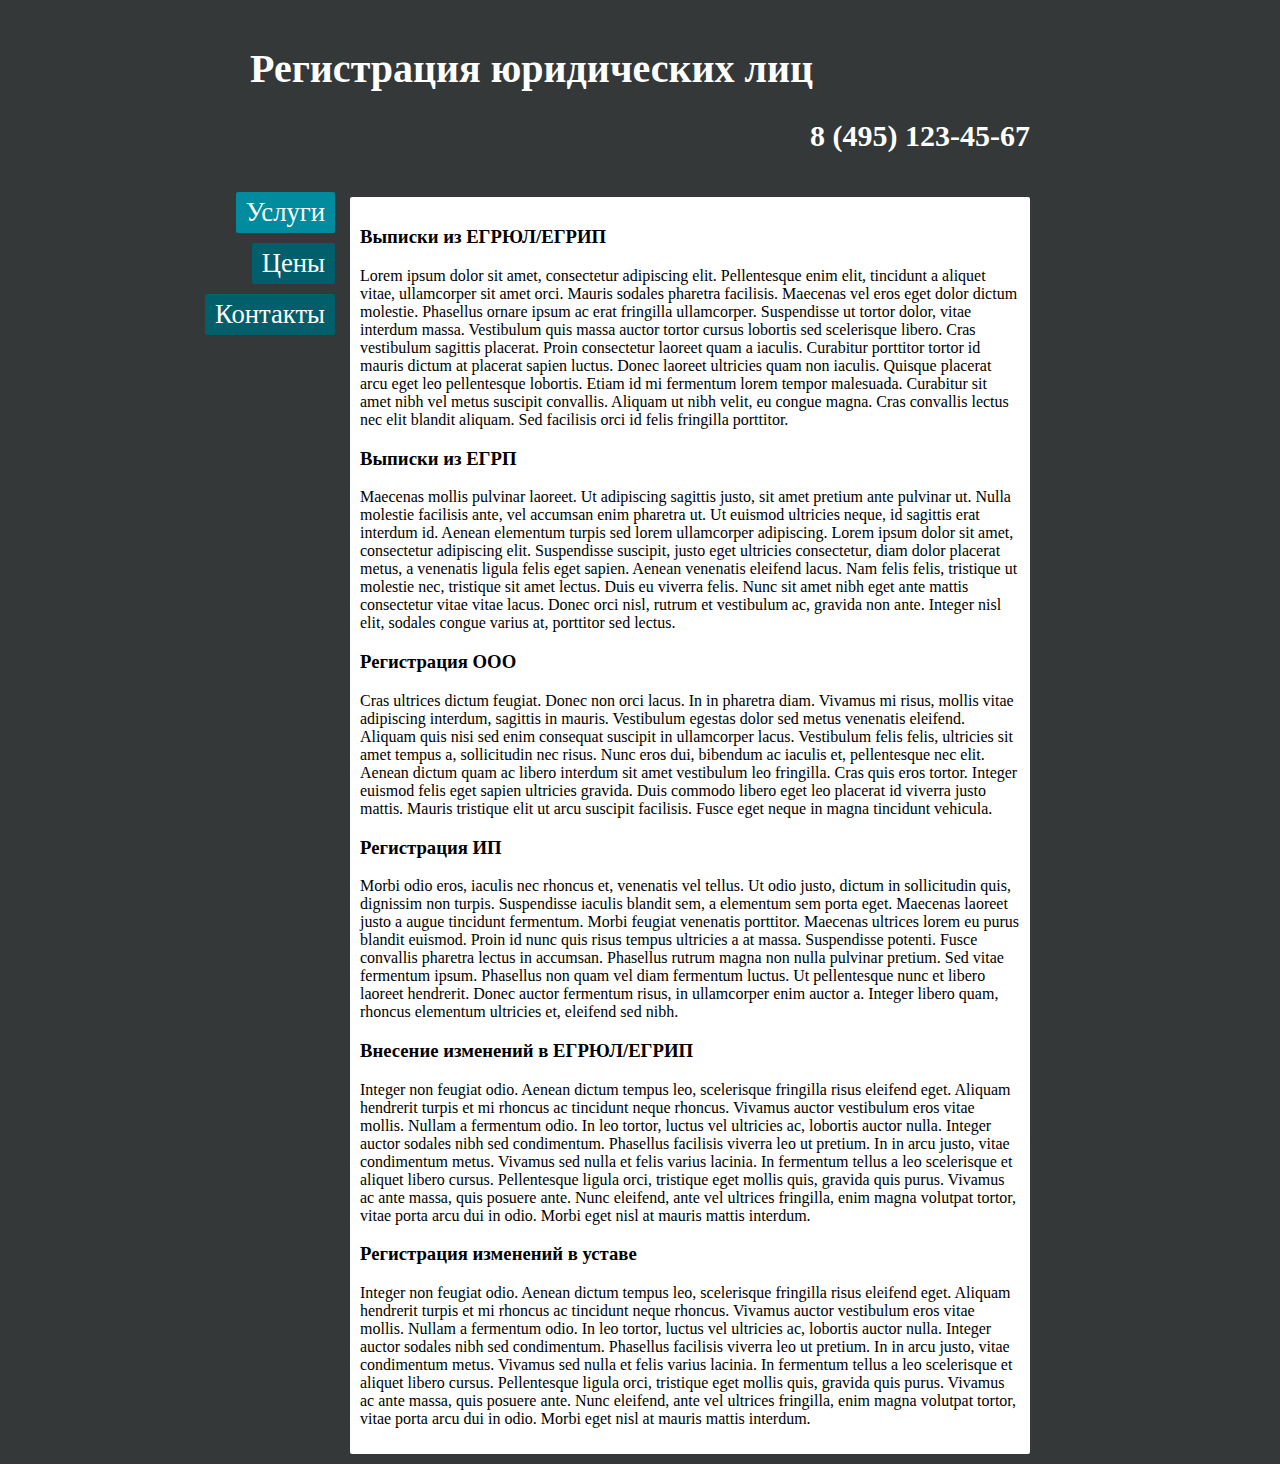
<file: index.html>
<html>
<head>
	<meta http-equiv="Content-Type" content="text/html; charset=utf-8">
	<title>Регистрация юридических лиц</title>
	<style type="text/css" media="all">
    		@import url(css/styles.css);
  	</style>
</head>
<body>
	<!-- Заголовок -->
	<div class="header"> 
		<h1 style="caption"> Регистрация юридических лиц </h1>
		<h2 align="right"> 8 (495) 123-45-67 </h2>
	</div>
	<div class="body"> 
		<div class="menu_body"> 
			<div style>
				<a href="index.html" class="menu_text">
				<div class="menu_link_active" > 
					<span style="display: inline-block">Услуги</span>
				</div>
				</a>
				<a href="prices.html" class="menu_text">
				<div class="menu_link"> 
					<span style="display: inline-block">Цены</span>
				</div>
				</a>
				<a href="contact.html" class="menu_text">
				<div class="menu_link"> 
					<span style="display: inline-block">Контакты</span>
				</div>
				</a>
			</div>
		</div>
		<div class="content_back"> 
			<div class="content">
				<h3> Выписки из ЕГРЮЛ/ЕГРИП </h3>
				<p> 
				Lorem ipsum dolor sit amet, consectetur adipiscing elit. Pellentesque enim elit, tincidunt a aliquet vitae, ullamcorper sit amet orci. Mauris sodales pharetra facilisis. Maecenas vel eros eget dolor dictum molestie. Phasellus ornare ipsum ac erat fringilla ullamcorper. Suspendisse ut tortor dolor, vitae interdum massa. Vestibulum quis massa auctor tortor cursus lobortis sed scelerisque libero. Cras vestibulum sagittis placerat. Proin consectetur laoreet quam a iaculis. Curabitur porttitor tortor id mauris dictum at placerat sapien luctus. Donec laoreet ultricies quam non iaculis. Quisque placerat arcu eget leo pellentesque lobortis. Etiam id mi fermentum lorem tempor malesuada. Curabitur sit amet nibh vel metus suscipit convallis. Aliquam ut nibh velit, eu congue magna. Cras convallis lectus nec elit blandit aliquam. Sed facilisis orci id felis fringilla porttitor. 
				</p>
				<h3> Выписки из ЕГРП </h3>
				<p>
				Maecenas mollis pulvinar laoreet. Ut adipiscing sagittis justo, sit amet pretium ante pulvinar ut. Nulla molestie facilisis ante, vel accumsan enim pharetra ut. Ut euismod ultricies neque, id sagittis erat interdum id. Aenean elementum turpis sed lorem ullamcorper adipiscing. Lorem ipsum dolor sit amet, consectetur adipiscing elit. Suspendisse suscipit, justo eget ultricies consectetur, diam dolor placerat metus, a venenatis ligula felis eget sapien. Aenean venenatis eleifend lacus. Nam felis felis, tristique ut molestie nec, tristique sit amet lectus. Duis eu viverra felis. Nunc sit amet nibh eget ante mattis consectetur vitae vitae lacus. Donec orci nisl, rutrum et vestibulum ac, gravida non ante. Integer nisl elit, sodales congue varius at, porttitor sed lectus.
				</p>
				<h3> Регистрация ООО </h3>
				<p>
				Cras ultrices dictum feugiat. Donec non orci lacus. In in pharetra diam. Vivamus mi risus, mollis vitae adipiscing interdum, sagittis in mauris. Vestibulum egestas dolor sed metus venenatis eleifend. Aliquam quis nisi sed enim consequat suscipit in ullamcorper lacus. Vestibulum felis felis, ultricies sit amet tempus a, sollicitudin nec risus. Nunc eros dui, bibendum ac iaculis et, pellentesque nec elit. Aenean dictum quam ac libero interdum sit amet vestibulum leo fringilla. Cras quis eros tortor. Integer euismod felis eget sapien ultricies gravida. Duis commodo libero eget leo placerat id viverra justo mattis. Mauris tristique elit ut arcu suscipit facilisis. Fusce eget neque in magna tincidunt vehicula.
				</p>	
				<h3> Регистрация ИП </h3>			
				<p>
				Morbi odio eros, iaculis nec rhoncus et, venenatis vel tellus. Ut odio justo, dictum in sollicitudin quis, dignissim non turpis. Suspendisse iaculis blandit sem, a elementum sem porta eget. Maecenas laoreet justo a augue tincidunt fermentum. Morbi feugiat venenatis porttitor. Maecenas ultrices lorem eu purus blandit euismod. Proin id nunc quis risus tempus ultricies a at massa. Suspendisse potenti. Fusce convallis pharetra lectus in accumsan. Phasellus rutrum magna non nulla pulvinar pretium. Sed vitae fermentum ipsum. Phasellus non quam vel diam fermentum luctus. Ut pellentesque nunc et libero laoreet hendrerit. Donec auctor fermentum risus, in ullamcorper enim auctor a. Integer libero quam, rhoncus elementum ultricies et, eleifend sed nibh.
				</p>
				<h3> Внесение изменений в ЕГРЮЛ/ЕГРИП </h3>
				<p>
				Integer non feugiat odio. Aenean dictum tempus leo, scelerisque fringilla risus eleifend eget. Aliquam hendrerit turpis et mi rhoncus ac tincidunt neque rhoncus. Vivamus auctor vestibulum eros vitae mollis. Nullam a fermentum odio. In leo tortor, luctus vel ultricies ac, lobortis auctor nulla. Integer auctor sodales nibh sed condimentum. Phasellus facilisis viverra leo ut pretium. In in arcu justo, vitae condimentum metus. Vivamus sed nulla et felis varius lacinia. In fermentum tellus a leo scelerisque et aliquet libero cursus. Pellentesque ligula orci, tristique eget mollis quis, gravida quis purus. Vivamus ac ante massa, quis posuere ante. Nunc eleifend, ante vel ultrices fringilla, enim magna volutpat tortor, vitae porta arcu dui in odio. Morbi eget nisl at mauris mattis interdum.
				</p>
				<h3> Регистрация изменений в уставе </h3>
				<p>
				Integer non feugiat odio. Aenean dictum tempus leo, scelerisque fringilla risus eleifend eget. Aliquam hendrerit turpis et mi rhoncus ac tincidunt neque rhoncus. Vivamus auctor vestibulum eros vitae mollis. Nullam a fermentum odio. In leo tortor, luctus vel ultricies ac, lobortis auctor nulla. Integer auctor sodales nibh sed condimentum. Phasellus facilisis viverra leo ut pretium. In in arcu justo, vitae condimentum metus. Vivamus sed nulla et felis varius lacinia. In fermentum tellus a leo scelerisque et aliquet libero cursus. Pellentesque ligula orci, tristique eget mollis quis, gravida quis purus. Vivamus ac ante massa, quis posuere ante. Nunc eleifend, ante vel ultrices fringilla, enim magna volutpat tortor, vitae porta arcu dui in odio. Morbi eget nisl at mauris mattis interdum.
				</p>
			</div>
		</div>
	</div>
</body>
</html>
</file>
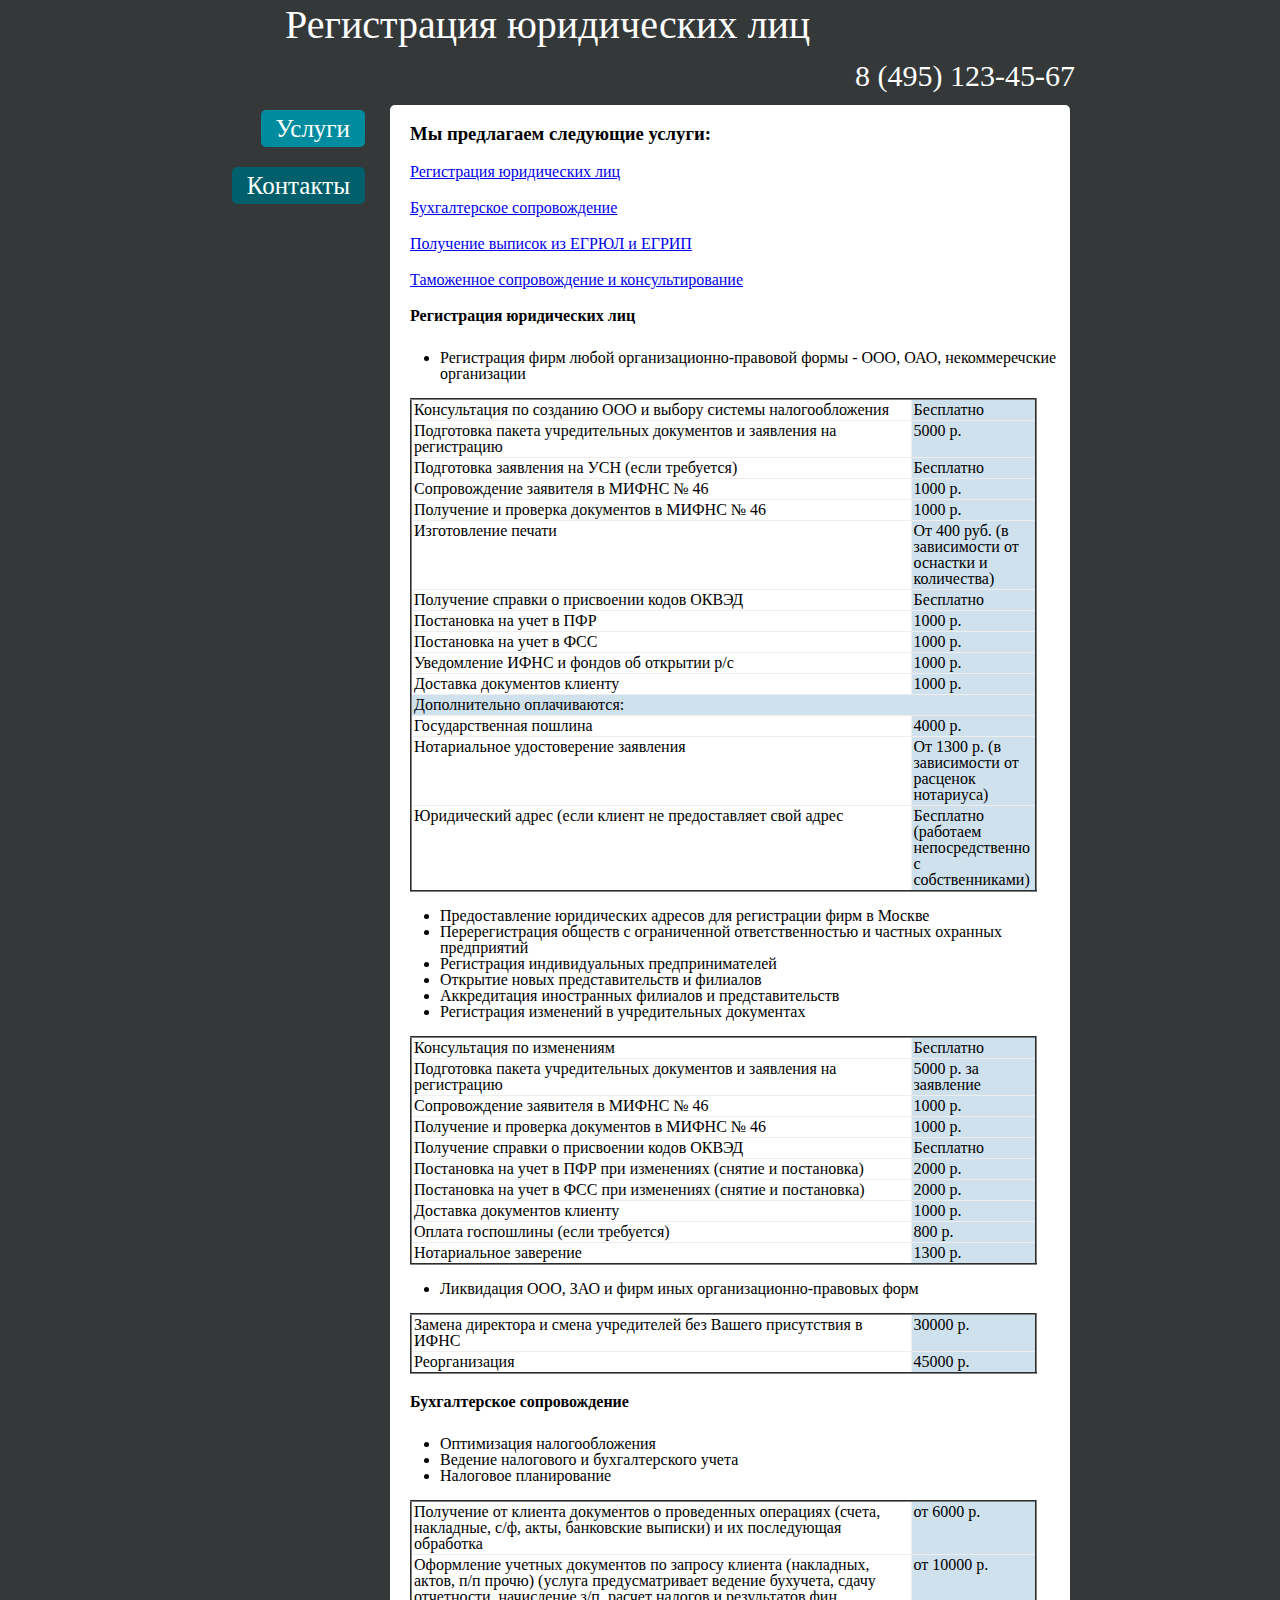
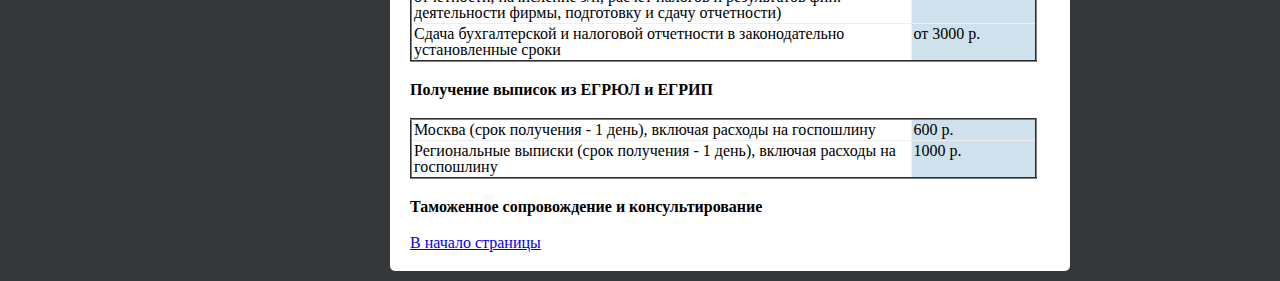
<file: test_new/html/index.html>
<!DOCTYPE html PUBLIC "-//W3C//DTD XHTML 1.0 Strict//EN" "http://www.w3.org/TR/xhtml1/DTD/xhtml1-strict.dtd">
<html>
<head>
<meta http-equiv="Content-Type" content="text/html; charset=utf-8">
    <title>Регистрация юридических лиц - услуги</title>
    <style type="text/css" media="all">
            @import url(../css/styles.css);
    </style>
</head>
<body>
    <div id="wrapper">
        <div id="headerwrap">
        <div id="header">
            <h1 style="caption"> Регистрация юридических лиц</h1></br>
            <h2 align="right"> 8 (495) 123-45-67 </h2>
        </div>
        </div>
        <div id="leftcolumnwrap">
        <div id="leftcolumn">
            <p><a href="index.html" class="menu_button_current">Услуги</a></p>
            <p><a href="contact.html" class="menu_button">Контакты</a></p>
        </div>
        </div>
        <div id="contentwrap">
        <div id="content">
            <h3 style="margin: 10px; ">Мы предлагаем следующие услуги:</h3>
            <p><a href="#регистрация">Регистрация юридических лиц</a></p>
            <p><a href="#бухгалтерия">Бухгалтерское сопровождение</a></p>
            <p><a href="#выписки">Получение выписок из ЕГРЮЛ и ЕГРИП</a></p>
            <p><a href="#таможенное_сопровождение">Таможенное сопровождение и консультирование</a></p>

            <p id="регистрация"><b>Регистрация юридических лиц</b></p>
            <ul><li>Регистрация фирм любой организационно-правовой формы - ООО, ОАО, некоммеречские организации</li></ul>
            <table border="2" class="fixed" style="margin: 10px" width="95%" cellpadding="2" cellspacing="2" >
                <col width="80%"/>
                <col width="20%"  style="background-color:#CEE1ED"/>
                <tr>
                    <td>Консультация по созданию ООО и выбору системы налогообложения</td><td>Бесплатно</td>
                </tr>
                <tr>
                    <td>Подготовка пакета учредительных документов и заявления на регистрацию</td><td>5000 р.</td>
                </tr>
                <tr>
                    <td>Подготовка заявления на УСН (если требуется)</td><td>Бесплатно</td>
                </tr>
                <tr >
                    <td>Сопровождение заявителя в МИФНС № 46</td><td>1000 р.</td>
                </tr>
                <tr>
                    <td>Получение и проверка  документов в МИФНС № 46</td><td>1000 р.</td>
                </tr>
                <tr>
                    <td>Изготовление печати</td><td>От 400 руб. (в зависимости от оснастки и количества)</td>
                </tr>
                <tr >
                    <td>Получение справки о присвоении кодов ОКВЭД</td><td>Бесплатно</td>
                </tr>
                <tr>
                    <td>Постановка на учет в ПФР</td><td>1000 р.</td>
                </tr>
                <tr>
                    <td>Постановка на учет в ФСС</td><td>1000 р.</td>
                </tr>
                <tr>
                    <td>Уведомление ИФНС и фондов об открытии р/с</td><td>1000 р.</td>
                </tr>
                <tr>
                    <td>Доставка документов клиенту</td><td>1000 р.</td>
                </tr>
                <tr><td colspan=2 style="background-color:#CEE1ED">Дополнительно оплачиваются:</td></tr>
                <tr>
                    <td>Государственная пошлина</td><td>4000 р.</td>
                </tr>
                <tr>
                    <td>Нотариальное удостоверение заявления</td><td>От 1300 р. (в зависимости от расценок нотариуса)</td>
                </tr>
                <tr>
                    <td>Юридический адрес (если клиент не предоставляет свой адрес</td><td>Бесплатно (работаем непосредственно с собственниками)</td>
                </tr>
            </table>
            <ul>
                <li>Предоставление юридических адресов для регистрации фирм в Москве</li>
                <li>Перерегистрация обществ с ограниченной ответственностью и частных охранных предприятий</li>
                <li>Регистрация индивидуальных предпринимателей</li>
                <li>Открытие новых представительств и филиалов</li>
                <li>Аккредитация иностранных филиалов и представительств</li>
                <li>Регистрация изменений в учредительных документах</li>
            </ul>
            <table border="2" class="fixed" style="margin: 10px" width="95%" cellpadding="2" cellspacing="2" >
                <col width="80%"/>
                <col width="20%"  style="background-color:#CEE1ED"/>
                <tr>
                    <td>Консультация по изменениям</td><td>Бесплатно</td>
                </tr>
                <tr>
                    <td>Подготовка пакета учредительных документов и заявления на регистрацию</td><td>5000 р. за заявление</td>
                </tr>
                <tr>
                    <td>Сопровождение заявителя в МИФНС № 46</td><td>1000 р.</td>
                </tr>
                <tr>
                    <td>Получение и проверка  документов в МИФНС № 46</td><td>1000 р.</td>
                </tr>
                <tr>
                    <td>Получение справки о присвоении кодов ОКВЭД</td><td>Бесплатно</td>
                </tr>
                <tr>
                    <td>Постановка на учет в ПФР при изменениях (снятие и постановка)</td><td>2000 р.</td>
                </tr>
                <tr>
                    <td>Постановка на учет в ФСС при изменениях (снятие и постановка)</td><td>2000 р.</td>
                </tr>
                <tr>
                    <td>Доставка документов клиенту</td><td>1000 р.</td>
                </tr>
                <tr>
                    <td>Оплата госпошлины (если требуется)</td><td>800 р.</td>
                </tr>
                <tr>
                    <td>Нотариальное заверение</td><td>1300 р.</td>
                </tr>
            </table>
            <ul><li>Ликвидация ООО, ЗАО и фирм иных организационно-правовых форм</li></ul>
            <table border="2" class="fixed" style="margin: 10px" width="95%" cellpadding="2" cellspacing="2" >
                <col width="80%"/>
                <col width="20%"  style="background-color:#CEE1ED"/>
                <tr>
                    <td>Замена директора и смена учредителей без Вашего присутствия в ИФНС</td><td>30000 р.</td>
                </tr>
                <tr>
                    <td>Реорганизация</td><td>45000 р.</td>
                </tr>
            </table>
            <p id="бухгалтерия"><b>Бухгалтерское сопровождение</b></p>
            <ul>
                <li>Оптимизация налогообложения</li>
                <li>Ведение налогового и бухгалтерского учета</li>
                <li>Налоговое планирование</li>
            </ul>
            <table border="2" class="fixed" style="margin: 10px" width="95%" cellpadding="2" cellspacing="2" >
                <col width="80%"/>
                <col width="20%"  style="background-color:#CEE1ED"/>
                <tr>
                    <td>Получение от клиента документов о проведенных операциях (счета, накладные, с/ф, акты, банковские выписки) и их последующая обработка</td><td>от 6000 р.</td>
                </tr>
                <tr>
                    <td>Оформление учетных документов по запросу клиента (накладных, актов, п/п прочю) (услуга предусматривает ведение бухучета, сдачу отчетности, начисление з/п, расчет налогов и результатов фин. деятельности фирмы, подготовку и сдачу отчетности)</td><td>от 10000 р.</td>
                </tr>
                <tr>
                    <td>Сдача бухгалтерской и налоговой отчетности в законодательно установленные сроки</td><td>от 3000 р.</td>
                </tr>
            </table>
            <p id="выписки"><b>Получение выписок из ЕГРЮЛ и ЕГРИП</b></p>
            <table border="2" class="fixed" style="margin: 10px" width="95%" cellpadding="2" cellspacing="2" >
                <col width="80%"/>
                <col width="20%"  style="background-color:#CEE1ED"/>
                <tr>
                    <td>Москва (срок получения - 1 день), включая расходы на госпошлину</td><td>600 р.</td>
                </tr>
                <tr>
                    <td>Региональные выписки (срок получения - 1 день), включая расходы на госпошлину</td><td>1000 р.</td>
                </tr>
            </table>
            <p id="таможенное_сопровождение"><b>Таможенное сопровождение и консультирование</b></p>
            <p><a href="#">В начало страницы</a></p>
        </div>
        </div>
    </div>
</body>
</html>
</file>
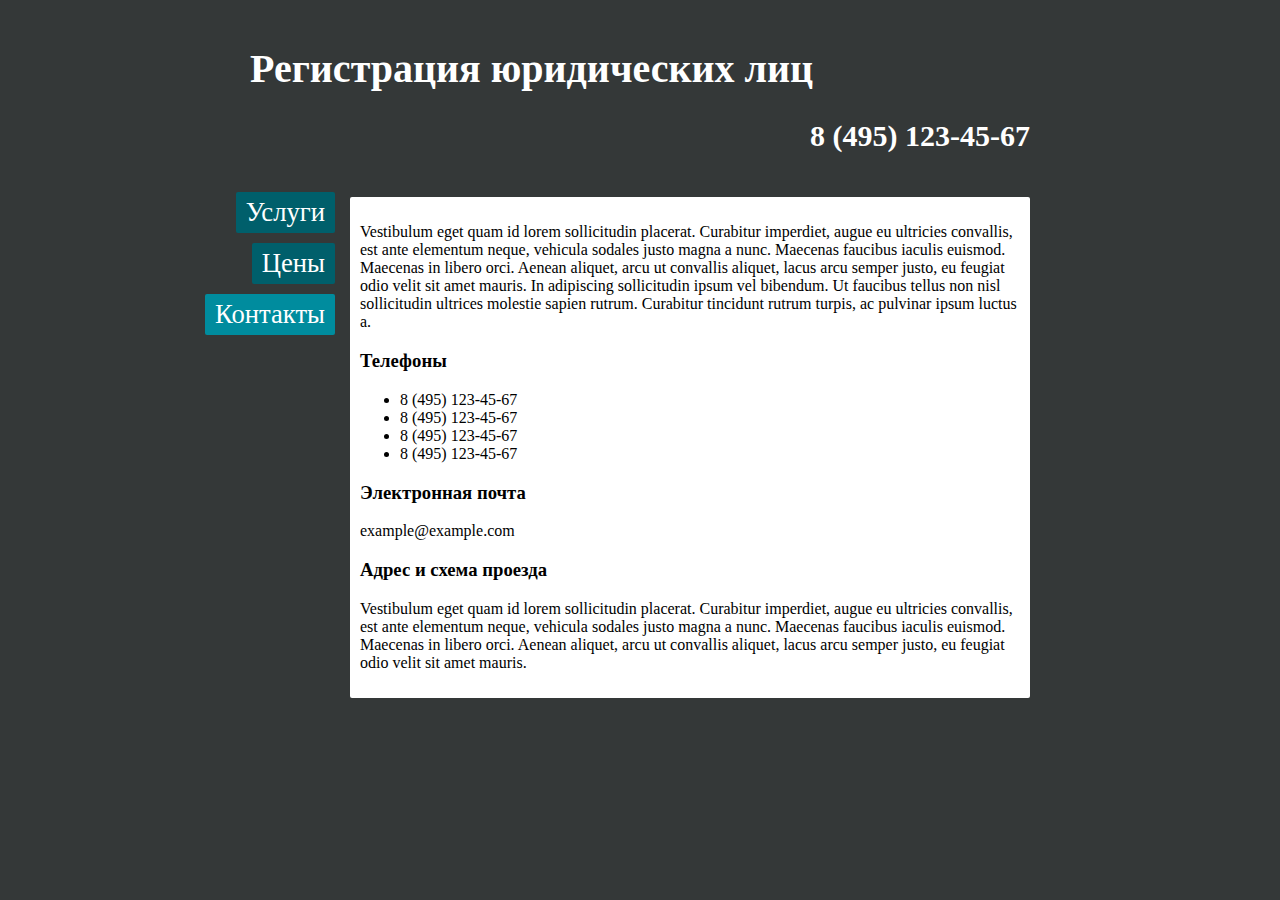
<file: contact.html>
<html>
<head>
	<meta http-equiv="Content-Type" content="text/html; charset=utf-8">
	<title>Регистрация юридических лиц</title>
	<style type="text/css" media="all">
    		@import url(css/styles.css);
  	</style>
</head>
<body>
	<!-- Заголовок -->
	<div class="header"> 
		<h1 style="caption"> Регистрация юридических лиц </h1>
		<h2 align="right"> 8 (495) 123-45-67 </h2>
	</div>
	<div class="body"> 
		<div class="menu_body"> 
			<div style>
				<a href="index.html" class="menu_text">
				<div class="menu_link" > 
					<span style="display: inline-block">Услуги</span>
				</div>
				</a>
				<a href="prices.html" class="menu_text">
				<div class="menu_link"> 
					<span style="display: inline-block">Цены</span>
				</div>
				</a>
				<a href="contact.html" class="menu_text">
				<div class="menu_link_active"> 
					<span style="display: inline-block">Контакты</span>
				</div>
				</a>
			</div>
		</div>
		<div class="content_back"> 
			<div class="content">
				<p>
				Vestibulum eget quam id lorem sollicitudin placerat. Curabitur imperdiet, augue eu ultricies convallis, est ante elementum neque, vehicula sodales justo magna a nunc. Maecenas faucibus iaculis euismod. Maecenas in libero orci. Aenean aliquet, arcu ut convallis aliquet, lacus arcu semper justo, eu feugiat odio velit sit amet mauris. In adipiscing sollicitudin ipsum vel bibendum. Ut faucibus tellus non nisl sollicitudin ultrices molestie sapien rutrum. Curabitur tincidunt rutrum turpis, ac pulvinar ipsum luctus a.
				</p>
				<h3> Телефоны </h3>
				<ul>
					<li> 8 (495) 123-45-67 </li>
					<li> 8 (495) 123-45-67 </li>
					<li> 8 (495) 123-45-67 </li>
					<li> 8 (495) 123-45-67 </li>
				</ul>
				<h3> Электронная почта </h3>
				<p> example@example.com </p>
				<h3> Адрес и схема проезда </h3>
				<p>
				Vestibulum eget quam id lorem sollicitudin placerat. Curabitur imperdiet, augue eu ultricies convallis, est ante elementum neque, vehicula sodales justo magna a nunc. Maecenas faucibus iaculis euismod. Maecenas in libero orci. Aenean aliquet, arcu ut convallis aliquet, lacus arcu semper justo, eu feugiat odio velit sit amet mauris.				
				</p>
			</div>
		</div>
	</div>
</body>
</html>
</file>
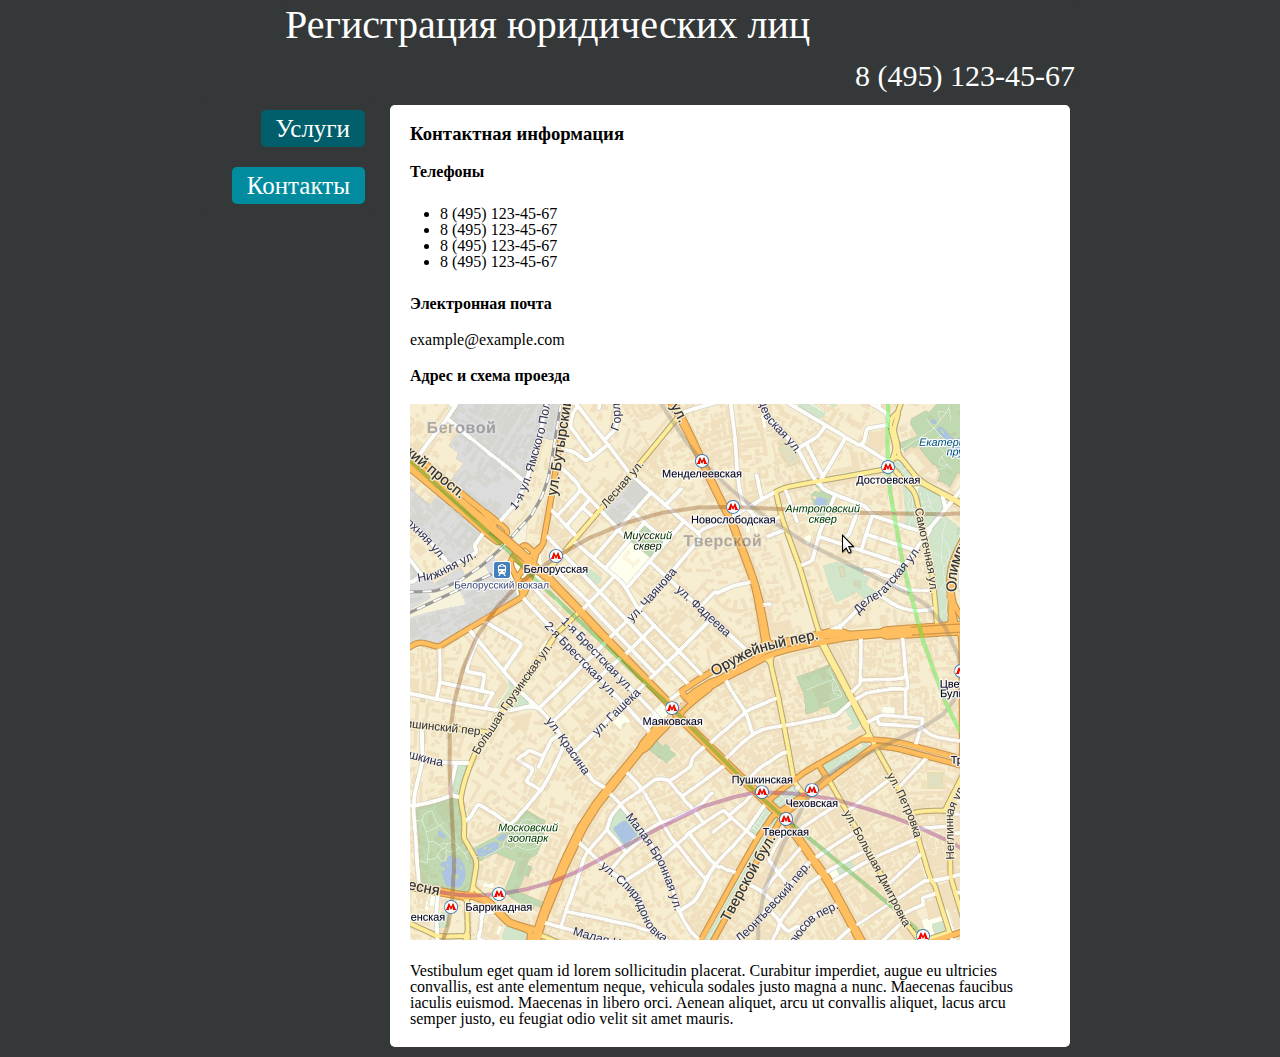
<file: test_new/html/contact.html>
<!DOCTYPE html PUBLIC "-//W3C//DTD XHTML 1.0 Strict//EN" "http://www.w3.org/TR/xhtml1/DTD/xhtml1-strict.dtd">
<html>
<head>
<meta http-equiv="Content-Type" content="text/html; charset=utf-8">
    <title>Регистрация юридических лиц - контакты</title>
    <style type="text/css" media="all">
            @import url(../css/styles.css);
    </style>
</head>
<body>
    <div id="wrapper">
        <div id="headerwrap">
        <div id="header">
            <h1 style="caption"> Регистрация юридических лиц</h1></br>
            <h2 align="right"> 8 (495) 123-45-67 </h2>
        </div>
        </div>
        <div id="leftcolumnwrap">
        <div id="leftcolumn">
            <p><a href="index.html" class="menu_button">Услуги</a></p>
            <p><a href="contact.html" class="menu_button_current">Контакты</a></p>
        </div>
        </div>
        <div id="contentwrap">
        <div id="content">
            <h3 style="margin: 10px; ">Контактная информация</h3>
            <p><b>Телефоны</b></p>
            <ul>
                <li> 8 (495) 123-45-67 </li>
                <li> 8 (495) 123-45-67 </li>
                <li> 8 (495) 123-45-67 </li>
                <li> 8 (495) 123-45-67 </li>
            </ul>
            <p><b>Электронная почта</b></p>
            <p>example@example.com</p>
            <p><b>Адрес и схема проезда</b></p>
            <p><img src="../images/map.png" border="2" alt="Карта проезда"></p>
            <p>
            Vestibulum eget quam id lorem sollicitudin placerat. Curabitur imperdiet, augue eu ultricies convallis, est ante elementum neque, vehicula sodales justo magna a nunc. Maecenas faucibus iaculis euismod. Maecenas in libero orci. Aenean aliquet, arcu ut convallis aliquet, lacus arcu semper justo, eu feugiat odio velit sit amet mauris.               
            </p>
        </div>
        </div>
    </div>
</body>
</html>
</file>
